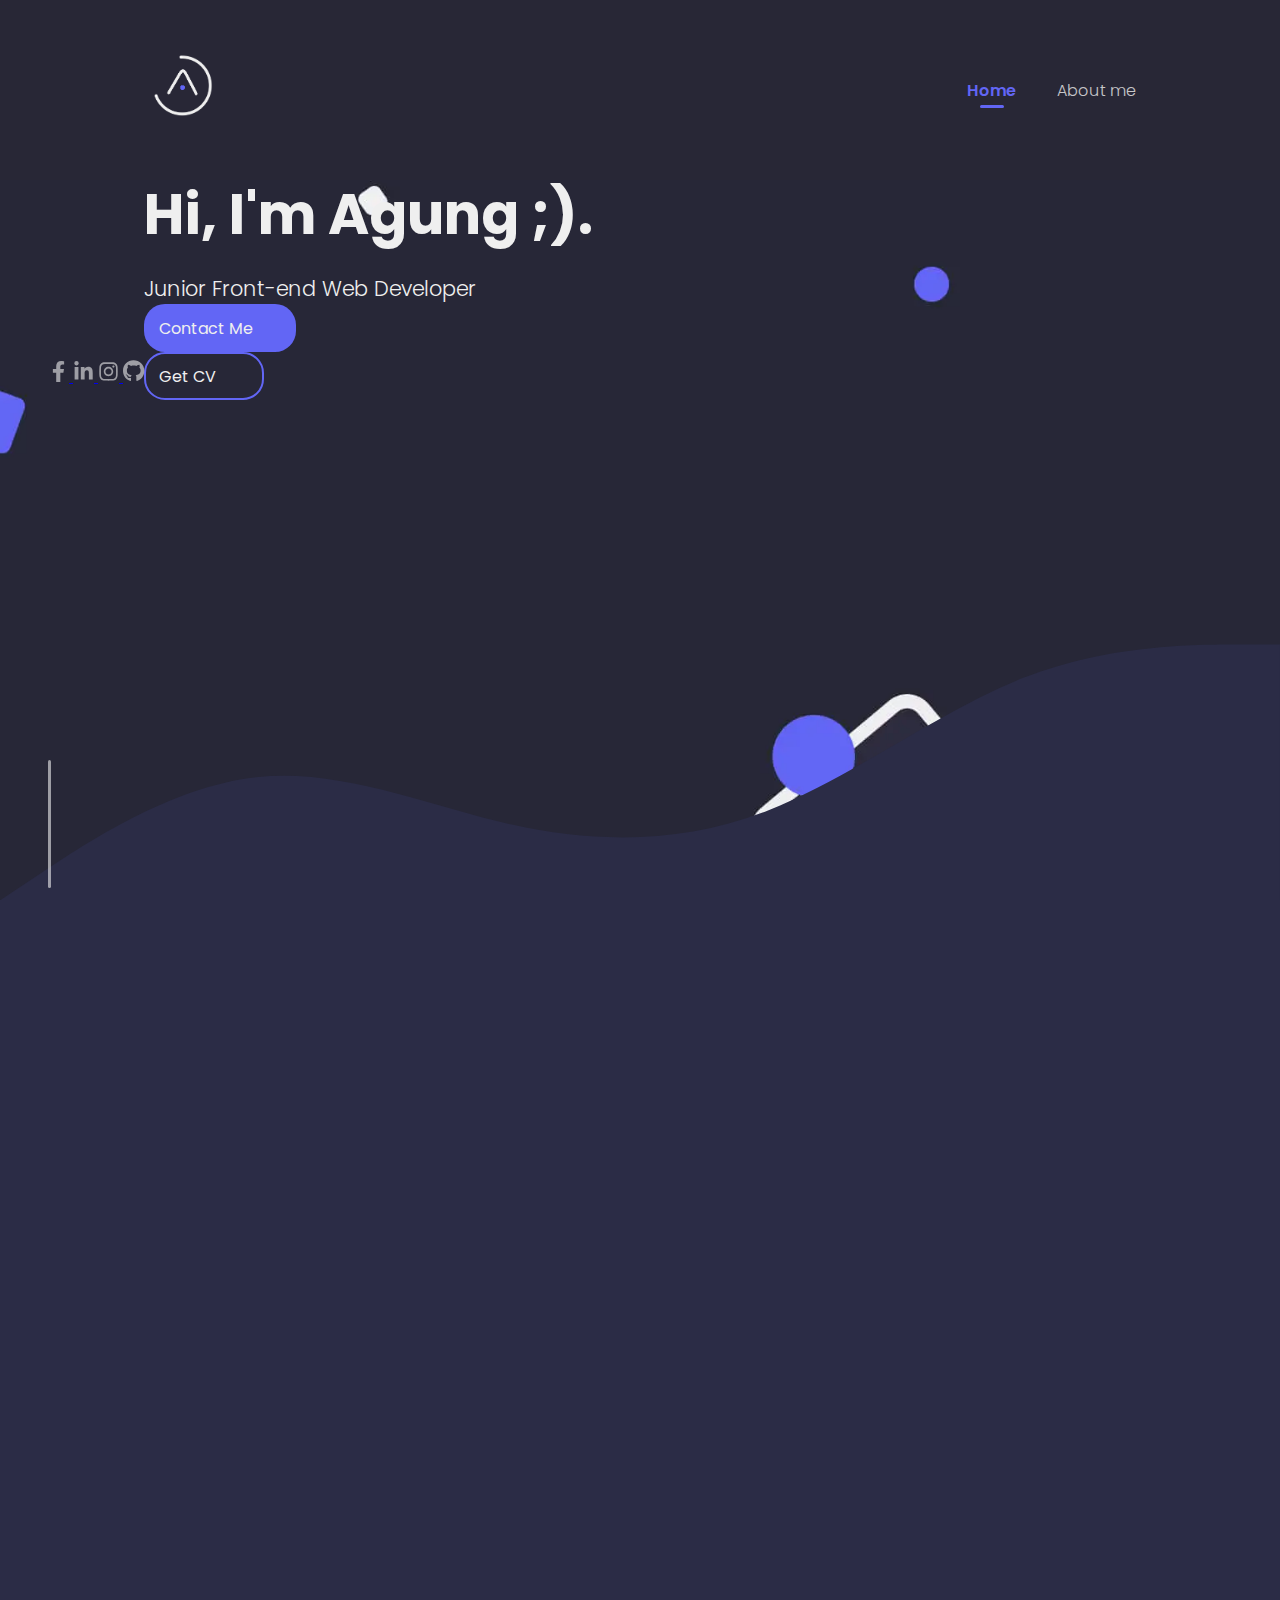
<file: index.html>
<!DOCTYPE html>
<html lang="en">
<head>
    <meta charset="UTF-8">
    <meta http-equiv="X-UA-Compatible" content="IE=edge">
    <meta name="viewport" content="width=device-width, initial-scale=1.0">

    <!-- Primary Meta Tags -->
    <title>Rikky Agung Nugraha | Junior Front-end Web Developer</title>
    <meta name="title" content="Rikky Agung Nugraha | Junior Front-end Web Developer">
    <meta name="description" content="I'm simply person who likes visual design and trying to visualize it into code. Currently learning about react js and trying to make something out of it.">

    <!-- Open Graph / Facebook -->
    <meta property="og:type" content="website">
    <meta property="og:url" content="https://rikkyagung.github.io/">
    <meta property="og:title" content="Rikky Agung Nugraha | Junior Front-end Web Developer">
    <meta property="og:description" content="I'm simply person who likes visual design and trying to visualize it into code. Currently learning about react js and trying to make something out of it.">
    <meta property="og:image" content="https://rikkyagung.github.io/assets/img/preview.png">

    <!-- Twitter -->
    <meta property="twitter:card" content="summary_large_image">
    <meta property="twitter:url" content="https://rikkyagung.github.io/">
    <meta property="twitter:title" content="Rikky Agung Nugraha | Junior Front-end Web Developer">
    <meta property="twitter:description" content="I'm simply person who likes visual design and trying to visualize it into code. Currently learning about react js and trying to make something out of it.">
    <meta property="twitter:image" content="https://rikkyagung.github.io/assets/img/preview.png">

    <!-- Favicon -->
    <link rel="apple-touch-icon" sizes="180x180" href="assets/img/apple-touch-icon.png">
    <link rel="icon" type="image/png" sizes="32x32" href="assets/img/favicon-32x32.png">
    <link rel="icon" type="image/png" sizes="16x16" href="assets/img/favicon-16x16.png">
    <link rel="manifest" href="assets/img/site.webmanifest">
    <link rel="mask-icon" href="assets/img/safari-pinned-tab.svg" color="#2c2b3d">
    <meta name="msapplication-TileColor" content="#da532c">
    <meta name="theme-color" content="#ffffff">

    <!-- Bootstrap -->
    <link href="https://cdn.jsdelivr.net/npm/bootstrap@5.0.0-beta2/dist/css/bootstrap.min.css" rel="stylesheet" integrity="sha384-BmbxuPwQa2lc/FVzBcNJ7UAyJxM6wuqIj61tLrc4wSX0szH/Ev+nYRRuWlolflfl" crossorigin="anonymous">

    <!-- AOS -->
    <link href="https://unpkg.com/aos@2.3.1/dist/aos.css" rel="stylesheet">

    <!-- Font Awesome -->
    <link rel="stylesheet" href="https://cdnjs.cloudflare.com/ajax/libs/font-awesome/5.15.3/css/all.min.css">   

    <!-- Fonts -->
    <link href="https://fonts.googleapis.com/css2?family=Poppins:wght@300;500;600;700&display=swap" rel="stylesheet">

    <!-- Custom Css -->
    <link rel="stylesheet" href="./assets/css/style.css"> 

</head>
<body>
    <!-- Wrapper -->
    <div class="container-fluid">
        <!-- Navbar -->
        <header>
            <nav class="menu">
                <div class="logo">
                    <a href="index.html"><img src="assets/img/logo.svg" alt="Rikky Agung Nugraha | Junior Front-end Web Developer"></a>
                </div>
                <ul class="navbar mb-0 ps-0">
                    <li class="active"><a href="index.html">Home</a></li>
                    <li><a href="about.html">About me</a></li>
                </ul>
                <div class="hamburger-menu">
                    <div class="bar"></div>
                </div>
            </nav>
        </header>
        <!-- End Navbar -->

        <!-- Fixed Sidebar -->
        <aside class="d-flex flex-column justify-content-center align-items-center">
            <div class="sidebar-content d-flex flex-column justify-content-evenly">
                <a target="_blank" href="https://facebook.com/rikkyagung">
                    <span>
                        <svg xmlns="http://www.w3.org/2000/svg" viewBox="0 0 320 512" width="21" height="21" fill="#EFEFEF"><path d="M279.14 288l14.22-92.66h-88.91v-60.13c0-25.35 12.42-50.06 52.24-50.06h40.42V6.26S260.43 0 225.36 0c-73.22 0-121.08 44.38-121.08 124.72v70.62H22.89V288h81.39v224h100.17V288z"/></svg>
                    </span>
                </a>
                <a target="_blank" href="https://linkedin.com/in/rikkyagung">
                    <span>
                        <svg xmlns="http://www.w3.org/2000/svg" viewBox="0 0 448 512" width="21" height="21" fill="#EFEFEF"><path d="M100.28 448H7.4V148.9h92.88zM53.79 108.1C24.09 108.1 0 83.5 0 53.8a53.79 53.79 0 0 1 107.58 0c0 29.7-24.1 54.3-53.79 54.3zM447.9 448h-92.68V302.4c0-34.7-.7-79.2-48.29-79.2-48.29 0-55.69 37.7-55.69 76.7V448h-92.78V148.9h89.08v40.8h1.3c12.4-23.5 42.69-48.3 87.88-48.3 94 0 111.28 61.9 111.28 142.3V448z"/></svg>
                    </span>
                </a>
                <a target="_blank" href="https://instagram.com/rikkyagung/">
                    <span>
                        <svg xmlns="http://www.w3.org/2000/svg" viewBox="0 0 448 512" width="21" height="21" fill="#EFEFEF"><path d="M224.1 141c-63.6 0-114.9 51.3-114.9 114.9s51.3 114.9 114.9 114.9S339 319.5 339 255.9 287.7 141 224.1 141zm0 189.6c-41.1 0-74.7-33.5-74.7-74.7s33.5-74.7 74.7-74.7 74.7 33.5 74.7 74.7-33.6 74.7-74.7 74.7zm146.4-194.3c0 14.9-12 26.8-26.8 26.8-14.9 0-26.8-12-26.8-26.8s12-26.8 26.8-26.8 26.8 12 26.8 26.8zm76.1 27.2c-1.7-35.9-9.9-67.7-36.2-93.9-26.2-26.2-58-34.4-93.9-36.2-37-2.1-147.9-2.1-184.9 0-35.8 1.7-67.6 9.9-93.9 36.1s-34.4 58-36.2 93.9c-2.1 37-2.1 147.9 0 184.9 1.7 35.9 9.9 67.7 36.2 93.9s58 34.4 93.9 36.2c37 2.1 147.9 2.1 184.9 0 35.9-1.7 67.7-9.9 93.9-36.2 26.2-26.2 34.4-58 36.2-93.9 2.1-37 2.1-147.8 0-184.8zM398.8 388c-7.8 19.6-22.9 34.7-42.6 42.6-29.5 11.7-99.5 9-132.1 9s-102.7 2.6-132.1-9c-19.6-7.8-34.7-22.9-42.6-42.6-11.7-29.5-9-99.5-9-132.1s-2.6-102.7 9-132.1c7.8-19.6 22.9-34.7 42.6-42.6 29.5-11.7 99.5-9 132.1-9s102.7-2.6 132.1 9c19.6 7.8 34.7 22.9 42.6 42.6 11.7 29.5 9 99.5 9 132.1s2.7 102.7-9 132.1z"/></svg>
                    </span>
                </a>
                <a target="_blank" href="https://github.com/rikkyagung">
                    <span>
                        <svg xmlns="http://www.w3.org/2000/svg" viewBox="0 0 512 512" width="22" height="22" fill="#EFEFEF"><path d="M165.9 397.4c0 2-2.3 3.6-5.2 3.6-3.3.3-5.6-1.3-5.6-3.6 0-2 2.3-3.6 5.2-3.6 3-.3 5.6 1.3 5.6 3.6zm-31.1-4.5c-.7 2 1.3 4.3 4.3 4.9 2.6 1 5.6 0 6.2-2s-1.3-4.3-4.3-5.2c-2.6-.7-5.5.3-6.2 2.3zm44.2-1.7c-2.9.7-4.9 2.6-4.6 4.9.3 2 2.9 3.3 5.9 2.6 2.9-.7 4.9-2.6 4.6-4.6-.3-1.9-3-3.2-5.9-2.9zM244.8 8C106.1 8 0 113.3 0 252c0 110.9 69.8 205.8 169.5 239.2 12.8 2.3 17.3-5.6 17.3-12.1 0-6.2-.3-40.4-.3-61.4 0 0-70 15-84.7-29.8 0 0-11.4-29.1-27.8-36.6 0 0-22.9-15.7 1.6-15.4 0 0 24.9 2 38.6 25.8 21.9 38.6 58.6 27.5 72.9 20.9 2.3-16 8.8-27.1 16-33.7-55.9-6.2-112.3-14.3-112.3-110.5 0-27.5 7.6-41.3 23.6-58.9-2.6-6.5-11.1-33.3 2.6-67.9 20.9-6.5 69 27 69 27 20-5.6 41.5-8.5 62.8-8.5s42.8 2.9 62.8 8.5c0 0 48.1-33.6 69-27 13.7 34.7 5.2 61.4 2.6 67.9 16 17.7 25.8 31.5 25.8 58.9 0 96.5-58.9 104.2-114.8 110.5 9.2 7.9 17 22.9 17 46.4 0 33.7-.3 75.4-.3 83.6 0 6.5 4.6 14.4 17.3 12.1C428.2 457.8 496 362.9 496 252 496 113.3 383.5 8 244.8 8zM97.2 352.9c-1.3 1-1 3.3.7 5.2 1.6 1.6 3.9 2.3 5.2 1 1.3-1 1-3.3-.7-5.2-1.6-1.6-3.9-2.3-5.2-1zm-10.8-8.1c-.7 1.3.3 2.9 2.3 3.9 1.6 1 3.6.7 4.3-.7.7-1.3-.3-2.9-2.3-3.9-2-.6-3.6-.3-4.3.7zm32.4 35.6c-1.6 1.3-1 4.3 1.3 6.2 2.3 2.3 5.2 2.6 6.5 1 1.3-1.3.7-4.3-1.3-6.2-2.2-2.3-5.2-2.6-6.5-1zm-11.4-14.7c-1.6 1-1.6 3.6 0 5.9 1.6 2.3 4.3 3.3 5.6 2.3 1.6-1.3 1.6-3.9 0-6.2-1.4-2.3-4-3.3-5.6-2z"/></svg>
                    </span>
                </a>
            </div>
            <div class="vertical-line"></div>
        </aside>
        <!-- End Sidebar -->

        <!-- hero -->
        <section id="hero" class="d-flex justify-content-center align-items-center text-center flex-column">
            <main>
                <div class="row myself gx-0">
                    <h1 class="home-page-title mb-3">Hi, I'm Agung ;).</h1>
                    <p class="site-subtitles">Junior Front-end Web Developer</p>
                </div>
                <div class="row gx-0">
                    <div class="col-md-12 button d-flex justify-content-center align-items-center mt-5 gap-3 flex-wrap">
                        <a href="mailto:rikkyagung11@gmail.com">Contact Me</a>
                        <a href="./assets/document/CV - Rikky Agung Nugraha.pdf">Get CV</a>
                    </div>
                </div>
            </main>
            <svg xmlns="http://www.w3.org/2000/svg" viewBox="0 0 1440 320"><path fill="#2B2C46" fill-opacity="1" d="M0,320L48,288C96,256,192,192,288,181.3C384,171,480,213,576,234.7C672,256,768,256,864,218.7C960,181,1056,107,1152,69.3C1248,32,1344,32,1392,32L1440,32L1440,320L1392,320C1344,320,1248,320,1152,320C1056,320,960,320,864,320C768,320,672,320,576,320C480,320,384,320,288,320C192,320,96,320,48,320L0,320Z"></path></svg>
        </section>
        <!-- End hero -->
        
        <!-- About Me -->
        <section id="about">
            <main>
                <h2 class="section-title text-center" data-aos="fade-in">About Me</h2>
                <div class="row" data-aos="fade-up" data-aos-delay="100">
                    <div class="col-md-12 about-text mb-3">
                        <p>I'm a 25 year old <span>Junior Front-end Web Developer</span> who loves coding and interested in design.</p>
                        <p>I recently liked web development especially Front-end, and not much experience on it. Still learning all Front-end stuff, especially <span>Javascript.</span></p>
                        <p>when I'm not coding, I like to play games or play guitar.</p>
                    </div>
                    <div class="col-md-12 d-flex justify-content-center align-items-center">
                        <a href="./about.html" class="about-button mt-3 text-center">See More</a>
                    </div>
                </div>
            </main>
        </section>
        <!-- End About Me -->

        <!-- My Services -->
        <section id="services">
            <main>
                <h2 class="section-title text-center" data-aos="fade-in">My Services</h2>
                <div class="row justify-content-center gx-0 gap-4">
                    <div class="col-md-6 animate-services" data-aos="fade-up">
                        <div class="services-card rounded p-3">
                            <div class="card-icon d-flex justify-content-center align-items-center">
                                <i class="fas fa-laptop-code p-4"></i>
                            </div>
                            <div class="card-body text-center pt-3 px-4">
                                <h3 class="card-title mb-3">Web Development</h3>
                                <p class="card-text">Convert design from sketch into code with HTML, CSS and Javascript.</p>
                            </div>
                        </div>
                    </div>
                    <div class="col-md-6 animate-services" data-aos="fade-up" data-aos-delay="100">
                        <div class="services-card rounded p-3">
                            <div class="card-icon d-flex justify-content-center align-items-center">
                                <i class="fas fa-mobile-alt p-4"></i>
                            </div>
                            <div class="card-body text-center pt-3 px-4">
                                <h3 class="card-title mb-3">Responsive Design</h3>
                                <p class="card-text">Make the website look nice, whether it's on mobile or desktop.</p>
                            </div>
                        </div>
                    </div>
                </div>
            </main>
        </section>
        <!-- End My Services -->

        <!-- My Project -->
        <section id="projects" class="d-flex flex-column justify-content-center align-items-center">
            <main>
                <h2 class="section-title text-center" data-aos="fade-in">My Project</h2>
                <div class="wrapper-card-project">
                    <!-- New project -->
                    <div class="row card-project g-0 bg-light position-relative rounded" data-aos="fade-up">
                        <div class="col-md-6 mb-md-0 p-md-4">
                            <a target="_blank" href="https://weather-app-agung.netlify.app/"><img src="./assets/img/project-4.webp" class="w-100 h-100" loading="lazy" alt="Final Project Bootcamp"></a>
                        </div>
                        <div class="col-md-6 p-4 ps-md-4 d-flex flex-column justify-content-evenly">
                            <h4 class="card-title mt-0 mb-3">Weather App</h4>
                            <div class="project-description mb-3">
                                <p class="card-text">A simple weather application using React Hooks, display current weather based on your input search (default value = Jakarta). The data taken from API (weatherapi.com).</p>
                                <ul class="tag d-flex gap-2 px-0">
                                    <li class="rounded">React JS</li>
                                    <li class="rounded">Axios</li>
                                    <li class="rounded">React Hooks</li>
                                    <li class="rounded">Tailwind</li>
                                </ul>
                            </div>
                            <div class="icon d-flex justify-content-around align-items-center">
                                <a target="_blank" href="https://github.com/rikkyagung/weather-app-react/">
                                    <span>
                                        <svg xmlns="http://www.w3.org/2000/svg" viewBox="0 0 512 512" width="22" height="22" fill="#EFEFEF"><path d="M165.9 397.4c0 2-2.3 3.6-5.2 3.6-3.3.3-5.6-1.3-5.6-3.6 0-2 2.3-3.6 5.2-3.6 3-.3 5.6 1.3 5.6 3.6zm-31.1-4.5c-.7 2 1.3 4.3 4.3 4.9 2.6 1 5.6 0 6.2-2s-1.3-4.3-4.3-5.2c-2.6-.7-5.5.3-6.2 2.3zm44.2-1.7c-2.9.7-4.9 2.6-4.6 4.9.3 2 2.9 3.3 5.9 2.6 2.9-.7 4.9-2.6 4.6-4.6-.3-1.9-3-3.2-5.9-2.9zM244.8 8C106.1 8 0 113.3 0 252c0 110.9 69.8 205.8 169.5 239.2 12.8 2.3 17.3-5.6 17.3-12.1 0-6.2-.3-40.4-.3-61.4 0 0-70 15-84.7-29.8 0 0-11.4-29.1-27.8-36.6 0 0-22.9-15.7 1.6-15.4 0 0 24.9 2 38.6 25.8 21.9 38.6 58.6 27.5 72.9 20.9 2.3-16 8.8-27.1 16-33.7-55.9-6.2-112.3-14.3-112.3-110.5 0-27.5 7.6-41.3 23.6-58.9-2.6-6.5-11.1-33.3 2.6-67.9 20.9-6.5 69 27 69 27 20-5.6 41.5-8.5 62.8-8.5s42.8 2.9 62.8 8.5c0 0 48.1-33.6 69-27 13.7 34.7 5.2 61.4 2.6 67.9 16 17.7 25.8 31.5 25.8 58.9 0 96.5-58.9 104.2-114.8 110.5 9.2 7.9 17 22.9 17 46.4 0 33.7-.3 75.4-.3 83.6 0 6.5 4.6 14.4 17.3 12.1C428.2 457.8 496 362.9 496 252 496 113.3 383.5 8 244.8 8zM97.2 352.9c-1.3 1-1 3.3.7 5.2 1.6 1.6 3.9 2.3 5.2 1 1.3-1 1-3.3-.7-5.2-1.6-1.6-3.9-2.3-5.2-1zm-10.8-8.1c-.7 1.3.3 2.9 2.3 3.9 1.6 1 3.6.7 4.3-.7.7-1.3-.3-2.9-2.3-3.9-2-.6-3.6-.3-4.3.7zm32.4 35.6c-1.6 1.3-1 4.3 1.3 6.2 2.3 2.3 5.2 2.6 6.5 1 1.3-1.3.7-4.3-1.3-6.2-2.2-2.3-5.2-2.6-6.5-1zm-11.4-14.7c-1.6 1-1.6 3.6 0 5.9 1.6 2.3 4.3 3.3 5.6 2.3 1.6-1.3 1.6-3.9 0-6.2-1.4-2.3-4-3.3-5.6-2z"/></svg>
                                    </span>
                                </a>
                                <a target="_blank" href="https://weather-app-agung.netlify.app/">
                                    <span>
                                        <svg xmlns="http://www.w3.org/2000/svg" viewBox="0 0 512 512"  width="19" height="19" fill="#EFEFEF"><path d="M432,320H400a16,16,0,0,0-16,16V448H64V128H208a16,16,0,0,0,16-16V80a16,16,0,0,0-16-16H48A48,48,0,0,0,0,112V464a48,48,0,0,0,48,48H400a48,48,0,0,0,48-48V336A16,16,0,0,0,432,320ZM488,0h-128c-21.37,0-32.05,25.91-17,41l35.73,35.73L135,320.37a24,24,0,0,0,0,34L157.67,377a24,24,0,0,0,34,0L435.28,133.32,471,169c15,15,41,4.5,41-17V24A24,24,0,0,0,488,0Z"/></svg>
                                    </span>
                                </a>
                            </div>
                        </div>
                    </div>

                    <!-- Previous project -->
                    <div class="row card-project g-0 bg-light position-relative rounded" data-aos="fade-up">
                        <div class="col-md-6 p-4 ps-md-4 d-flex flex-column justify-content-evenly">
                            <h4 class="card-title mt-0 mb-3">Final Project</h4>
                            <div class="project-description mb-3">
                                <p class="card-text">This is the final project of the Sanbercode React JS bootcamp - Web Front-end Development, and also my first project using React JS. This application displays game and movie data taken from the API. There is data processing such as create, edit, delete and authentication using cookies.</p>
                                <ul class="tag d-flex gap-2 px-0">
                                    <li class="rounded">React JS</li>
                                    <li class="rounded">Cookies</li>
                                    <li class="rounded">Axios</li>
                                    <li class="rounded">React Hooks</li>
                                    <li class="rounded">React Router DOM</li>
                                    <li class="rounded">Ant Design</li>
                                </ul>
                            </div>
                            <div>
                                <a target="_blank" href="https://agung-batch32.netlify.app/">
                                    <span>
                                        <svg xmlns="http://www.w3.org/2000/svg" viewBox="0 0 512 512"  width="19" height="19" fill="#EFEFEF"><path d="M432,320H400a16,16,0,0,0-16,16V448H64V128H208a16,16,0,0,0,16-16V80a16,16,0,0,0-16-16H48A48,48,0,0,0,0,112V464a48,48,0,0,0,48,48H400a48,48,0,0,0,48-48V336A16,16,0,0,0,432,320ZM488,0h-128c-21.37,0-32.05,25.91-17,41l35.73,35.73L135,320.37a24,24,0,0,0,0,34L157.67,377a24,24,0,0,0,34,0L435.28,133.32,471,169c15,15,41,4.5,41-17V24A24,24,0,0,0,488,0Z"/></svg>
                                    </span>
                                </a>
                            </div>
                        </div>
                        <div class="col-md-6 mb-md-0 p-md-4">
                            <a target="_blank" href="https://agung-batch32.netlify.app/"><img src="./assets/img/project-3.webp" class="w-100 h-100" loading="lazy" alt="Final Project Bootcamp"></a>
                        </div>
                    </div>

                    <div class="row card-project g-0 bg-light position-relative rounded" data-aos="fade-up">
                        <div class="col-md-6 mb-md-0 p-md-4">
                            <a target="_blank" href="https://rikkyagung.github.io"><img src="assets/img/project-2.webp" class="w-100 h-100" loading="lazy" alt="Portfolio Website"></a>
                        </div>
                        <div class="col-md-6 p-4 ps-md-4 d-flex flex-column justify-content-evenly">
                            <h4 class="card-title mt-0 mb-3">Personal Portfolio</h4>
                            <div class="project-description mb-3">
                                <p class="card-text">This is my first personal page. A minimalist dark theme, built from scratch until completed page.</p>
                                <ul class="tag d-flex gap-2 px-0">
                                    <li class="rounded">HTML</li>
                                    <li class="rounded">CSS</li>
                                    <li class="rounded">Javascript</li>
                                    <li class="rounded">Bootstrap 5</li>
                                    <li class="rounded">SCSS</li>
                                </ul>
                            </div>
                            <div class="icon d-flex justify-content-around align-items-center">
                                <a target="_blank" href="https://github.com/rikkyagung/rikkyagung.github.io">
                                    <span>
                                        <svg xmlns="http://www.w3.org/2000/svg" viewBox="0 0 512 512" width="22" height="22" fill="#EFEFEF"><path d="M165.9 397.4c0 2-2.3 3.6-5.2 3.6-3.3.3-5.6-1.3-5.6-3.6 0-2 2.3-3.6 5.2-3.6 3-.3 5.6 1.3 5.6 3.6zm-31.1-4.5c-.7 2 1.3 4.3 4.3 4.9 2.6 1 5.6 0 6.2-2s-1.3-4.3-4.3-5.2c-2.6-.7-5.5.3-6.2 2.3zm44.2-1.7c-2.9.7-4.9 2.6-4.6 4.9.3 2 2.9 3.3 5.9 2.6 2.9-.7 4.9-2.6 4.6-4.6-.3-1.9-3-3.2-5.9-2.9zM244.8 8C106.1 8 0 113.3 0 252c0 110.9 69.8 205.8 169.5 239.2 12.8 2.3 17.3-5.6 17.3-12.1 0-6.2-.3-40.4-.3-61.4 0 0-70 15-84.7-29.8 0 0-11.4-29.1-27.8-36.6 0 0-22.9-15.7 1.6-15.4 0 0 24.9 2 38.6 25.8 21.9 38.6 58.6 27.5 72.9 20.9 2.3-16 8.8-27.1 16-33.7-55.9-6.2-112.3-14.3-112.3-110.5 0-27.5 7.6-41.3 23.6-58.9-2.6-6.5-11.1-33.3 2.6-67.9 20.9-6.5 69 27 69 27 20-5.6 41.5-8.5 62.8-8.5s42.8 2.9 62.8 8.5c0 0 48.1-33.6 69-27 13.7 34.7 5.2 61.4 2.6 67.9 16 17.7 25.8 31.5 25.8 58.9 0 96.5-58.9 104.2-114.8 110.5 9.2 7.9 17 22.9 17 46.4 0 33.7-.3 75.4-.3 83.6 0 6.5 4.6 14.4 17.3 12.1C428.2 457.8 496 362.9 496 252 496 113.3 383.5 8 244.8 8zM97.2 352.9c-1.3 1-1 3.3.7 5.2 1.6 1.6 3.9 2.3 5.2 1 1.3-1 1-3.3-.7-5.2-1.6-1.6-3.9-2.3-5.2-1zm-10.8-8.1c-.7 1.3.3 2.9 2.3 3.9 1.6 1 3.6.7 4.3-.7.7-1.3-.3-2.9-2.3-3.9-2-.6-3.6-.3-4.3.7zm32.4 35.6c-1.6 1.3-1 4.3 1.3 6.2 2.3 2.3 5.2 2.6 6.5 1 1.3-1.3.7-4.3-1.3-6.2-2.2-2.3-5.2-2.6-6.5-1zm-11.4-14.7c-1.6 1-1.6 3.6 0 5.9 1.6 2.3 4.3 3.3 5.6 2.3 1.6-1.3 1.6-3.9 0-6.2-1.4-2.3-4-3.3-5.6-2z"/></svg>
                                    </span>
                                </a>
                                <a target="_blank" href="https://rikkyagung.github.io">
                                    <span>
                                        <svg xmlns="http://www.w3.org/2000/svg" viewBox="0 0 512 512"  width="19" height="19" fill="#EFEFEF"><path d="M432,320H400a16,16,0,0,0-16,16V448H64V128H208a16,16,0,0,0,16-16V80a16,16,0,0,0-16-16H48A48,48,0,0,0,0,112V464a48,48,0,0,0,48,48H400a48,48,0,0,0,48-48V336A16,16,0,0,0,432,320ZM488,0h-128c-21.37,0-32.05,25.91-17,41l35.73,35.73L135,320.37a24,24,0,0,0,0,34L157.67,377a24,24,0,0,0,34,0L435.28,133.32,471,169c15,15,41,4.5,41-17V24A24,24,0,0,0,488,0Z"/></svg>
                                    </span>
                                </a>
                            </div>
                        </div>
                    </div>

                    <!-- First project -->
                    <div class="row card-project g-0 bg-light position-relative rounded" data-aos="fade-up">
                        <div class="col-md-6 p-4 ps-md-4 d-flex flex-column justify-content-evenly">
                            <h4 class="card-title mt-0 mb-3">Event Registration</h4>
                            <div class="project-description mb-3">
                                <p class="card-text">A web application for helped the employee to manage their events. View the event information, send invitation via email to participants, and scan their QR code when attending the event.</p>
                                <ul class="tag d-flex gap-2 px-0">
                                    <li class="rounded">HTML</li>
                                    <li class="rounded">CSS</li>
                                    <li class="rounded">Javascript</li>
                                    <li class="rounded">Bootstrap 4</li>
                                    <li class="rounded">SCSS</li>
                                </ul>
                            </div>
                            <div class="icon d-flex justify-content-around align-items-center">
                                <a target="_blank" href="https://github.com/rikkyagung/clone-JMER">
                                    <span>
                                        <svg xmlns="http://www.w3.org/2000/svg" viewBox="0 0 512 512" width="22" height="22" fill="#EFEFEF"><path d="M165.9 397.4c0 2-2.3 3.6-5.2 3.6-3.3.3-5.6-1.3-5.6-3.6 0-2 2.3-3.6 5.2-3.6 3-.3 5.6 1.3 5.6 3.6zm-31.1-4.5c-.7 2 1.3 4.3 4.3 4.9 2.6 1 5.6 0 6.2-2s-1.3-4.3-4.3-5.2c-2.6-.7-5.5.3-6.2 2.3zm44.2-1.7c-2.9.7-4.9 2.6-4.6 4.9.3 2 2.9 3.3 5.9 2.6 2.9-.7 4.9-2.6 4.6-4.6-.3-1.9-3-3.2-5.9-2.9zM244.8 8C106.1 8 0 113.3 0 252c0 110.9 69.8 205.8 169.5 239.2 12.8 2.3 17.3-5.6 17.3-12.1 0-6.2-.3-40.4-.3-61.4 0 0-70 15-84.7-29.8 0 0-11.4-29.1-27.8-36.6 0 0-22.9-15.7 1.6-15.4 0 0 24.9 2 38.6 25.8 21.9 38.6 58.6 27.5 72.9 20.9 2.3-16 8.8-27.1 16-33.7-55.9-6.2-112.3-14.3-112.3-110.5 0-27.5 7.6-41.3 23.6-58.9-2.6-6.5-11.1-33.3 2.6-67.9 20.9-6.5 69 27 69 27 20-5.6 41.5-8.5 62.8-8.5s42.8 2.9 62.8 8.5c0 0 48.1-33.6 69-27 13.7 34.7 5.2 61.4 2.6 67.9 16 17.7 25.8 31.5 25.8 58.9 0 96.5-58.9 104.2-114.8 110.5 9.2 7.9 17 22.9 17 46.4 0 33.7-.3 75.4-.3 83.6 0 6.5 4.6 14.4 17.3 12.1C428.2 457.8 496 362.9 496 252 496 113.3 383.5 8 244.8 8zM97.2 352.9c-1.3 1-1 3.3.7 5.2 1.6 1.6 3.9 2.3 5.2 1 1.3-1 1-3.3-.7-5.2-1.6-1.6-3.9-2.3-5.2-1zm-10.8-8.1c-.7 1.3.3 2.9 2.3 3.9 1.6 1 3.6.7 4.3-.7.7-1.3-.3-2.9-2.3-3.9-2-.6-3.6-.3-4.3.7zm32.4 35.6c-1.6 1.3-1 4.3 1.3 6.2 2.3 2.3 5.2 2.6 6.5 1 1.3-1.3.7-4.3-1.3-6.2-2.2-2.3-5.2-2.6-6.5-1zm-11.4-14.7c-1.6 1-1.6 3.6 0 5.9 1.6 2.3 4.3 3.3 5.6 2.3 1.6-1.3 1.6-3.9 0-6.2-1.4-2.3-4-3.3-5.6-2z"/></svg>
                                    </span>
                                </a>
                                <a target="_blank" href="https://rikkyagung.github.io/clone-JMER/">
                                    <span>
                                        <svg xmlns="http://www.w3.org/2000/svg" viewBox="0 0 512 512"  width="19" height="19" fill="#EFEFEF"><path d="M432,320H400a16,16,0,0,0-16,16V448H64V128H208a16,16,0,0,0,16-16V80a16,16,0,0,0-16-16H48A48,48,0,0,0,0,112V464a48,48,0,0,0,48,48H400a48,48,0,0,0,48-48V336A16,16,0,0,0,432,320ZM488,0h-128c-21.37,0-32.05,25.91-17,41l35.73,35.73L135,320.37a24,24,0,0,0,0,34L157.67,377a24,24,0,0,0,34,0L435.28,133.32,471,169c15,15,41,4.5,41-17V24A24,24,0,0,0,488,0Z"/></svg>
                                    </span>
                                </a>
                            </div>
                        </div>
                        <div class="col-md-6 mb-md-0 p-md-4">
                            <a target="_blank" href="https://rikkyagung.github.io/clone-JMER/"><img src="./assets/img/project-1.webp" class="w-100 h-100" loading="lazy" alt="Event Registration"></a>
                        </div>
                    </div>
                </div>
            </main>
        </section>
        <!-- End My project -->

        <!-- Footer -->
        <footer class="text-center">
            <div class="row mx-0 mb-4">
                <div class="col-md-6 left-footer" data-aos="fade-up">
                    <h3 class="mb-4">Let's discuss to make something</h3>
                    <p class="text mb-4">Interested in working together ?</p>
                    <a href="mailto:rikkyagung11@gmail.com" class="button">Let's do this</a>
                </div>
                <div class="col-md-6 right-footer d-flex justify-content-center align-items-center flex-column" data-aos="fade-up" data-aos-delay="100">
                    <h3 class="text mb-4 px-0">Follow Me</h3>
                    <div class="socmed d-flex justify-content-center align-items-center gap-3 flex-wrap">
                        <a target="_blank" href="https://facebook.com/rikkyagung">
                            <span>
                                <svg xmlns="http://www.w3.org/2000/svg" viewBox="0 0 320 512" width="15" height="15" fill="#EFEFEF"><path d="M279.14 288l14.22-92.66h-88.91v-60.13c0-25.35 12.42-50.06 52.24-50.06h40.42V6.26S260.43 0 225.36 0c-73.22 0-121.08 44.38-121.08 124.72v70.62H22.89V288h81.39v224h100.17V288z"/></svg>
                            </span>
                        </a>
                        <a target="_blank" href="https://linkedin.com/in/rikkyagung">
                            <span>
                                <svg xmlns="http://www.w3.org/2000/svg" viewBox="0 0 448 512" width="15" height="15" fill="#EFEFEF"><path d="M100.28 448H7.4V148.9h92.88zM53.79 108.1C24.09 108.1 0 83.5 0 53.8a53.79 53.79 0 0 1 107.58 0c0 29.7-24.1 54.3-53.79 54.3zM447.9 448h-92.68V302.4c0-34.7-.7-79.2-48.29-79.2-48.29 0-55.69 37.7-55.69 76.7V448h-92.78V148.9h89.08v40.8h1.3c12.4-23.5 42.69-48.3 87.88-48.3 94 0 111.28 61.9 111.28 142.3V448z"/></svg>
                            </span>
                        </a>
                        <a target="_blank" href="https://instagram.com/rikkyagung/">
                            <span>
                                <svg xmlns="http://www.w3.org/2000/svg" viewBox="0 0 448 512" width="16" height="16" fill="#EFEFEF"><path d="M224.1 141c-63.6 0-114.9 51.3-114.9 114.9s51.3 114.9 114.9 114.9S339 319.5 339 255.9 287.7 141 224.1 141zm0 189.6c-41.1 0-74.7-33.5-74.7-74.7s33.5-74.7 74.7-74.7 74.7 33.5 74.7 74.7-33.6 74.7-74.7 74.7zm146.4-194.3c0 14.9-12 26.8-26.8 26.8-14.9 0-26.8-12-26.8-26.8s12-26.8 26.8-26.8 26.8 12 26.8 26.8zm76.1 27.2c-1.7-35.9-9.9-67.7-36.2-93.9-26.2-26.2-58-34.4-93.9-36.2-37-2.1-147.9-2.1-184.9 0-35.8 1.7-67.6 9.9-93.9 36.1s-34.4 58-36.2 93.9c-2.1 37-2.1 147.9 0 184.9 1.7 35.9 9.9 67.7 36.2 93.9s58 34.4 93.9 36.2c37 2.1 147.9 2.1 184.9 0 35.9-1.7 67.7-9.9 93.9-36.2 26.2-26.2 34.4-58 36.2-93.9 2.1-37 2.1-147.8 0-184.8zM398.8 388c-7.8 19.6-22.9 34.7-42.6 42.6-29.5 11.7-99.5 9-132.1 9s-102.7 2.6-132.1-9c-19.6-7.8-34.7-22.9-42.6-42.6-11.7-29.5-9-99.5-9-132.1s-2.6-102.7 9-132.1c7.8-19.6 22.9-34.7 42.6-42.6 29.5-11.7 99.5-9 132.1-9s102.7-2.6 132.1 9c19.6 7.8 34.7 22.9 42.6 42.6 11.7 29.5 9 99.5 9 132.1s2.7 102.7-9 132.1z"/></svg>
                            </span>
                        </a>
                        <a target="_blank" href="https://github.com/rikkyagung">
                            <span>
                                <svg xmlns="http://www.w3.org/2000/svg" viewBox="0 0 512 512" width="16" height="16" fill="#EFEFEF"><path d="M165.9 397.4c0 2-2.3 3.6-5.2 3.6-3.3.3-5.6-1.3-5.6-3.6 0-2 2.3-3.6 5.2-3.6 3-.3 5.6 1.3 5.6 3.6zm-31.1-4.5c-.7 2 1.3 4.3 4.3 4.9 2.6 1 5.6 0 6.2-2s-1.3-4.3-4.3-5.2c-2.6-.7-5.5.3-6.2 2.3zm44.2-1.7c-2.9.7-4.9 2.6-4.6 4.9.3 2 2.9 3.3 5.9 2.6 2.9-.7 4.9-2.6 4.6-4.6-.3-1.9-3-3.2-5.9-2.9zM244.8 8C106.1 8 0 113.3 0 252c0 110.9 69.8 205.8 169.5 239.2 12.8 2.3 17.3-5.6 17.3-12.1 0-6.2-.3-40.4-.3-61.4 0 0-70 15-84.7-29.8 0 0-11.4-29.1-27.8-36.6 0 0-22.9-15.7 1.6-15.4 0 0 24.9 2 38.6 25.8 21.9 38.6 58.6 27.5 72.9 20.9 2.3-16 8.8-27.1 16-33.7-55.9-6.2-112.3-14.3-112.3-110.5 0-27.5 7.6-41.3 23.6-58.9-2.6-6.5-11.1-33.3 2.6-67.9 20.9-6.5 69 27 69 27 20-5.6 41.5-8.5 62.8-8.5s42.8 2.9 62.8 8.5c0 0 48.1-33.6 69-27 13.7 34.7 5.2 61.4 2.6 67.9 16 17.7 25.8 31.5 25.8 58.9 0 96.5-58.9 104.2-114.8 110.5 9.2 7.9 17 22.9 17 46.4 0 33.7-.3 75.4-.3 83.6 0 6.5 4.6 14.4 17.3 12.1C428.2 457.8 496 362.9 496 252 496 113.3 383.5 8 244.8 8zM97.2 352.9c-1.3 1-1 3.3.7 5.2 1.6 1.6 3.9 2.3 5.2 1 1.3-1 1-3.3-.7-5.2-1.6-1.6-3.9-2.3-5.2-1zm-10.8-8.1c-.7 1.3.3 2.9 2.3 3.9 1.6 1 3.6.7 4.3-.7.7-1.3-.3-2.9-2.3-3.9-2-.6-3.6-.3-4.3.7zm32.4 35.6c-1.6 1.3-1 4.3 1.3 6.2 2.3 2.3 5.2 2.6 6.5 1 1.3-1.3.7-4.3-1.3-6.2-2.2-2.3-5.2-2.6-6.5-1zm-11.4-14.7c-1.6 1-1.6 3.6 0 5.9 1.6 2.3 4.3 3.3 5.6 2.3 1.6-1.3 1.6-3.9 0-6.2-1.4-2.3-4-3.3-5.6-2z"/></svg>
                            </span>
                        </a>
                    </div>
                </div>
            </div>
            <hr>
            <p class="last-text mb-0 mt-4" data-aos="fade-in" data-aos-offset="0" data-aos-delay="200">&copy;<span class="year"></span> - Designed & Built by <a href="index.html">Agung</a></p>
        </footer>
        <!-- End Footer -->
    </div>
    <!-- End Wrapper -->

    <!-- Bootstrap -->
    <script src="https://cdn.jsdelivr.net/npm/bootstrap@5.0.0-beta2/dist/js/bootstrap.bundle.min.js" integrity="sha384-b5kHyXgcpbZJO/tY9Ul7kGkf1S0CWuKcCD38l8YkeH8z8QjE0GmW1gYU5S9FOnJ0" crossorigin="anonymous"></script>

    <!-- AOS -->
    <script src="https://unpkg.com/aos@2.3.1/dist/aos.js"></script>

    <!-- Costum JS -->
    <script src="assets/js/index.js"></script>

    <script>
        
    </script>

</body>
</html>
</file>
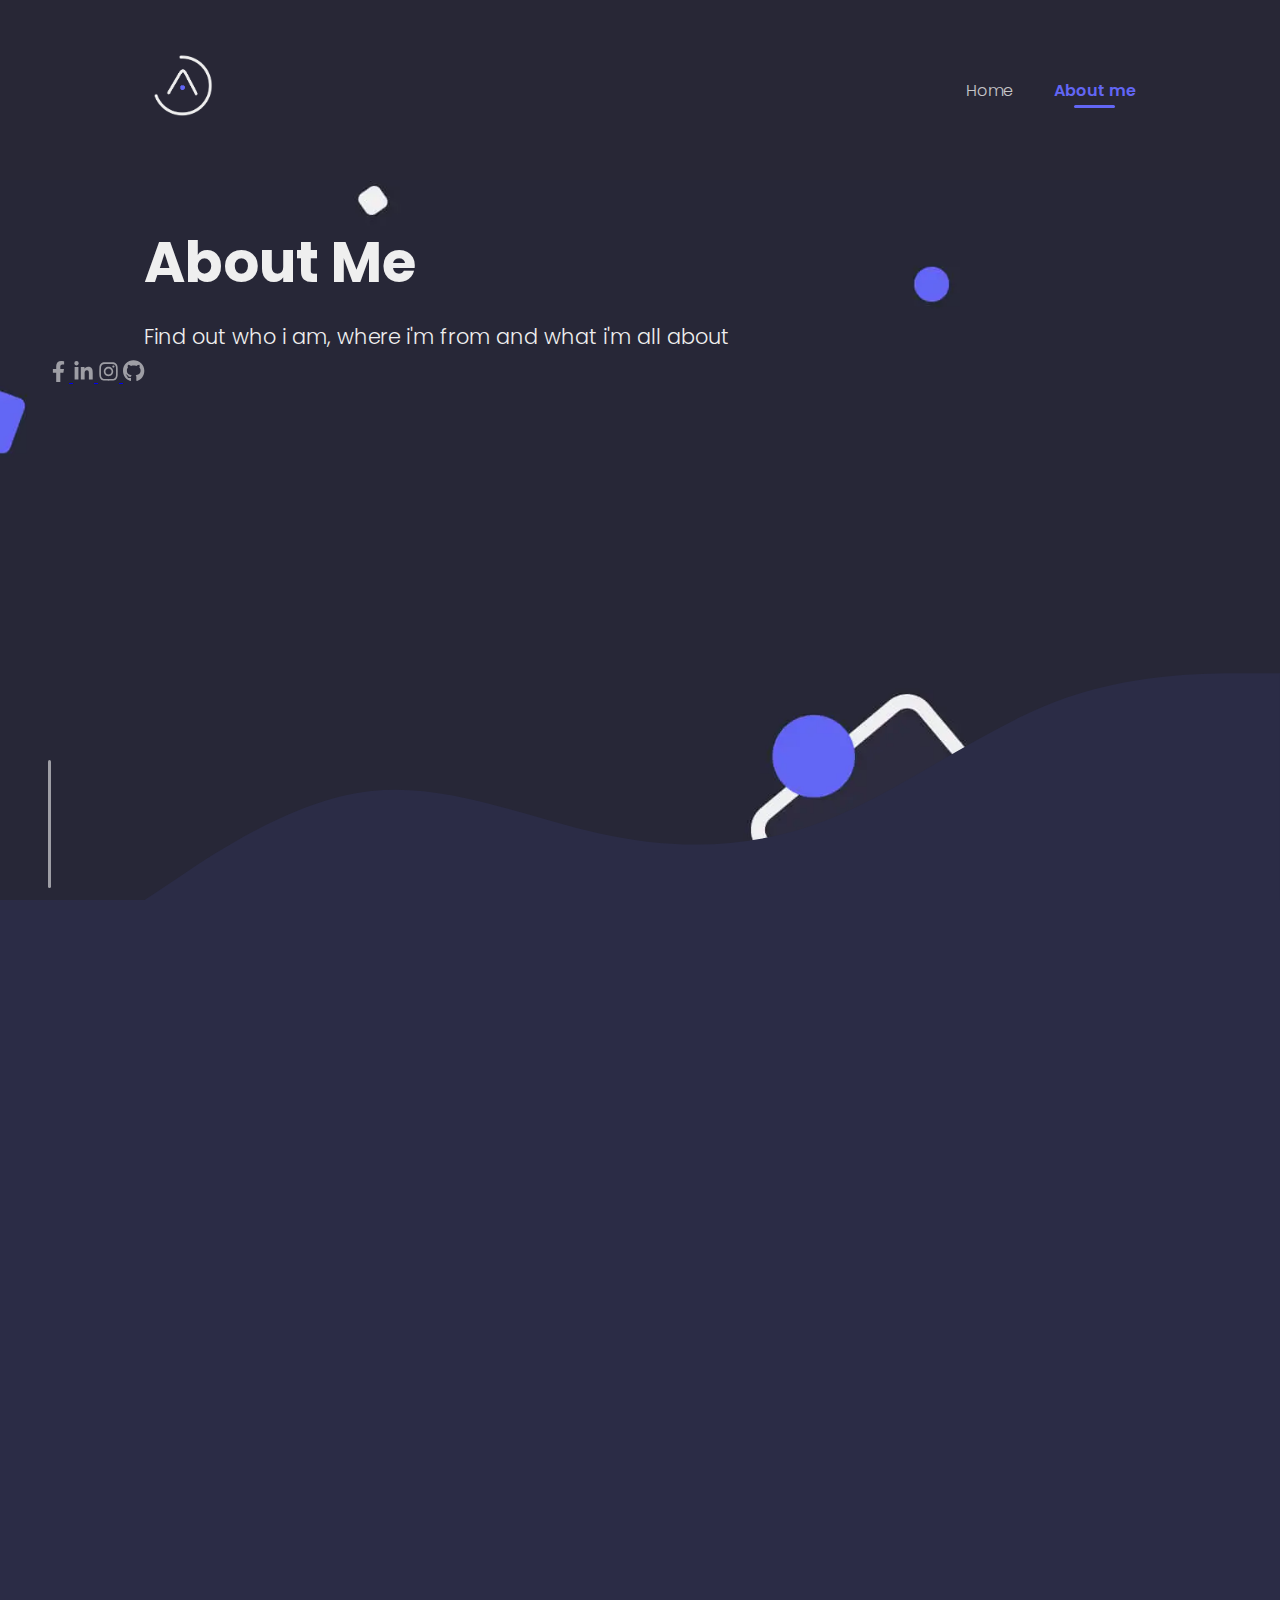
<file: about.html>
<!DOCTYPE html>
<html lang="en">
   <head>
      <meta charset="UTF-8" />
      <meta http-equiv="X-UA-Compatible" content="IE=edge" />
      <meta name="viewport" content="width=device-width, initial-scale=1.0" />

      <!-- Open Graph -->
      <meta property="og:type" content="website" />
      <meta property="og:url" content="https://rikkyagung.github.io/" />
      <meta
         property="og:title"
         content="Rikky Agung Nugraha | Junior Front-end Web Developer"
      />
      <meta
         property="og:description"
         content="Personal website using Bootstrap V5 & SASS"
      />
      <meta
         property="og:image"
         content="https://rikkyagung.github.io/assets/img/preview.png"
      />

      <!-- Favicon -->
      <link rel="apple-touch-icon" sizes="180x180" href="assets/img/apple-touch-icon.png">
      <link rel="icon" type="image/png" sizes="32x32" href="assets/img/favicon-32x32.png">
      <link rel="icon" type="image/png" sizes="16x16" href="assets/img/favicon-16x16.png">
      <link rel="manifest" href="assets/img/site.webmanifest">
      <link rel="mask-icon" href="assets/img/safari-pinned-tab.svg" color="#2c2b3d">
      <meta name="msapplication-TileColor" content="#da532c">
      <meta name="theme-color" content="#ffffff">

      <!-- Bootstrap -->
      <link href="https://cdn.jsdelivr.net/npm/bootstrap@5.0.0-beta2/dist/css/bootstrap.min.css" rel="stylesheet" integrity="sha384-BmbxuPwQa2lc/FVzBcNJ7UAyJxM6wuqIj61tLrc4wSX0szH/Ev+nYRRuWlolflfl" crossorigin="anonymous">

      <!-- AOS -->
      <link href="https://unpkg.com/aos@2.3.1/dist/aos.css" rel="stylesheet">

      <!-- Font Awesome -->
      <link rel="stylesheet" href="https://cdnjs.cloudflare.com/ajax/libs/font-awesome/5.15.3/css/all.min.css">   

      <!-- Fonts -->
      <link href="https://fonts.googleapis.com/css2?family=Poppins:wght@300;500;600;700&display=swap" rel="stylesheet">

      <!-- Custom Css -->
      <link rel="stylesheet" href="./assets/css/style.css" />

      <link href='https://unpkg.com/boxicons@2.1.2/css/boxicons.min.css' rel='stylesheet'>

      <title>About | Rikky Agung Nugraha</title>
   </head>
   <body>
      <!-- Wrapper -->
      <div class="container-fluid">
         <!-- Navbar -->
         <header>
            <nav class="menu">
               <div class="logo">
                  <a href="index.html"
                     ><img
                        src="assets/img/logo.svg"
                        alt="Rikky Agung Nugraha | Junior Front-end Web Developer"
                  /></a>
               </div>
               <ul class="navbar mb-0 ps-0">
                  <li><a href="index.html">Home</a></li>
                  <li class="active"><a href="about.html">About me</a></li>
               </ul>
               <div class="hamburger-menu">
                  <div class="bar"></div>
               </div>
            </nav>
         </header>
         <!-- End Navbar -->

         <!-- Fixed Sidebar -->
         <aside
            class="d-flex flex-column justify-content-center align-items-center"
         >
            <div
               class="sidebar-content d-flex flex-column justify-content-evenly"
            >
               <a target="_blank" href="https://facebook.com/rikkyagung">
                  <span>
                     <svg
                        xmlns="http://www.w3.org/2000/svg"
                        viewBox="0 0 320 512"
                        width="21"
                        height="21"
                        fill="#EFEFEF"
                     >
                        <path
                           d="M279.14 288l14.22-92.66h-88.91v-60.13c0-25.35 12.42-50.06 52.24-50.06h40.42V6.26S260.43 0 225.36 0c-73.22 0-121.08 44.38-121.08 124.72v70.62H22.89V288h81.39v224h100.17V288z"
                        />
                     </svg>
                  </span>
               </a>
               <a target="_blank" href="https://linkedin.com/in/rikkyagung">
                  <span>
                     <svg
                        xmlns="http://www.w3.org/2000/svg"
                        viewBox="0 0 448 512"
                        width="21"
                        height="21"
                        fill="#EFEFEF"
                     >
                        <path
                           d="M100.28 448H7.4V148.9h92.88zM53.79 108.1C24.09 108.1 0 83.5 0 53.8a53.79 53.79 0 0 1 107.58 0c0 29.7-24.1 54.3-53.79 54.3zM447.9 448h-92.68V302.4c0-34.7-.7-79.2-48.29-79.2-48.29 0-55.69 37.7-55.69 76.7V448h-92.78V148.9h89.08v40.8h1.3c12.4-23.5 42.69-48.3 87.88-48.3 94 0 111.28 61.9 111.28 142.3V448z"
                        />
                     </svg>
                  </span>
               </a>
               <a target="_blank" href="https://instagram.com/rikkyagung/">
                  <span>
                     <svg
                        xmlns="http://www.w3.org/2000/svg"
                        viewBox="0 0 448 512"
                        width="21"
                        height="21"
                        fill="#EFEFEF"
                     >
                        <path
                           d="M224.1 141c-63.6 0-114.9 51.3-114.9 114.9s51.3 114.9 114.9 114.9S339 319.5 339 255.9 287.7 141 224.1 141zm0 189.6c-41.1 0-74.7-33.5-74.7-74.7s33.5-74.7 74.7-74.7 74.7 33.5 74.7 74.7-33.6 74.7-74.7 74.7zm146.4-194.3c0 14.9-12 26.8-26.8 26.8-14.9 0-26.8-12-26.8-26.8s12-26.8 26.8-26.8 26.8 12 26.8 26.8zm76.1 27.2c-1.7-35.9-9.9-67.7-36.2-93.9-26.2-26.2-58-34.4-93.9-36.2-37-2.1-147.9-2.1-184.9 0-35.8 1.7-67.6 9.9-93.9 36.1s-34.4 58-36.2 93.9c-2.1 37-2.1 147.9 0 184.9 1.7 35.9 9.9 67.7 36.2 93.9s58 34.4 93.9 36.2c37 2.1 147.9 2.1 184.9 0 35.9-1.7 67.7-9.9 93.9-36.2 26.2-26.2 34.4-58 36.2-93.9 2.1-37 2.1-147.8 0-184.8zM398.8 388c-7.8 19.6-22.9 34.7-42.6 42.6-29.5 11.7-99.5 9-132.1 9s-102.7 2.6-132.1-9c-19.6-7.8-34.7-22.9-42.6-42.6-11.7-29.5-9-99.5-9-132.1s-2.6-102.7 9-132.1c7.8-19.6 22.9-34.7 42.6-42.6 29.5-11.7 99.5-9 132.1-9s102.7-2.6 132.1 9c19.6 7.8 34.7 22.9 42.6 42.6 11.7 29.5 9 99.5 9 132.1s2.7 102.7-9 132.1z"
                        />
                     </svg>
                  </span>
               </a>
               <a target="_blank" href="https://github.com/rikkyagung">
                  <span>
                     <svg
                        xmlns="http://www.w3.org/2000/svg"
                        viewBox="0 0 512 512"
                        width="22"
                        height="22"
                        fill="#EFEFEF"
                     >
                        <path
                           d="M165.9 397.4c0 2-2.3 3.6-5.2 3.6-3.3.3-5.6-1.3-5.6-3.6 0-2 2.3-3.6 5.2-3.6 3-.3 5.6 1.3 5.6 3.6zm-31.1-4.5c-.7 2 1.3 4.3 4.3 4.9 2.6 1 5.6 0 6.2-2s-1.3-4.3-4.3-5.2c-2.6-.7-5.5.3-6.2 2.3zm44.2-1.7c-2.9.7-4.9 2.6-4.6 4.9.3 2 2.9 3.3 5.9 2.6 2.9-.7 4.9-2.6 4.6-4.6-.3-1.9-3-3.2-5.9-2.9zM244.8 8C106.1 8 0 113.3 0 252c0 110.9 69.8 205.8 169.5 239.2 12.8 2.3 17.3-5.6 17.3-12.1 0-6.2-.3-40.4-.3-61.4 0 0-70 15-84.7-29.8 0 0-11.4-29.1-27.8-36.6 0 0-22.9-15.7 1.6-15.4 0 0 24.9 2 38.6 25.8 21.9 38.6 58.6 27.5 72.9 20.9 2.3-16 8.8-27.1 16-33.7-55.9-6.2-112.3-14.3-112.3-110.5 0-27.5 7.6-41.3 23.6-58.9-2.6-6.5-11.1-33.3 2.6-67.9 20.9-6.5 69 27 69 27 20-5.6 41.5-8.5 62.8-8.5s42.8 2.9 62.8 8.5c0 0 48.1-33.6 69-27 13.7 34.7 5.2 61.4 2.6 67.9 16 17.7 25.8 31.5 25.8 58.9 0 96.5-58.9 104.2-114.8 110.5 9.2 7.9 17 22.9 17 46.4 0 33.7-.3 75.4-.3 83.6 0 6.5 4.6 14.4 17.3 12.1C428.2 457.8 496 362.9 496 252 496 113.3 383.5 8 244.8 8zM97.2 352.9c-1.3 1-1 3.3.7 5.2 1.6 1.6 3.9 2.3 5.2 1 1.3-1 1-3.3-.7-5.2-1.6-1.6-3.9-2.3-5.2-1zm-10.8-8.1c-.7 1.3.3 2.9 2.3 3.9 1.6 1 3.6.7 4.3-.7.7-1.3-.3-2.9-2.3-3.9-2-.6-3.6-.3-4.3.7zm32.4 35.6c-1.6 1.3-1 4.3 1.3 6.2 2.3 2.3 5.2 2.6 6.5 1 1.3-1.3.7-4.3-1.3-6.2-2.2-2.3-5.2-2.6-6.5-1zm-11.4-14.7c-1.6 1-1.6 3.6 0 5.9 1.6 2.3 4.3 3.3 5.6 2.3 1.6-1.3 1.6-3.9 0-6.2-1.4-2.3-4-3.3-5.6-2z"
                        />
                     </svg>
                  </span>
               </a>
            </div>
            <div class="vertical-line"></div>
         </aside>
         <!-- End Sidebar -->

         <!-- Hero -->
         <section
            id="about-hero"
            class="d-flex flex-column justify-content-center align-items-center"
         >
            <main>
               <div class="row gx-0 text-center my-5">
                  <h1 class="about-page-title">About Me</h1>
                  <p class="site-subtitle">
                     Find out who i am, where i'm from and what i'm all about
                  </p>
               </div>
            </main>
            <svg xmlns="http://www.w3.org/2000/svg" viewBox="0 0 1440 320">
               <path
                  fill="#2B2C46"
                  fill-opacity="1"
                  d="M0,320L48,288C96,256,192,192,288,181.3C384,171,480,213,576,234.7C672,256,768,256,864,218.7C960,181,1056,107,1152,69.3C1248,32,1344,32,1392,32L1440,32L1440,320L1392,320C1344,320,1248,320,1152,320C1056,320,960,320,864,320C768,320,672,320,576,320C480,320,384,320,288,320C192,320,96,320,48,320L0,320Z"
               ></path>
            </svg>
         </section>
         <!-- End Hero -->

         <!-- About Me -->
         <section id="about-large">
            <main>
               <h2 class="section-title text-center" data-aos="fade-in">
                  Who I Am
               </h2>
               <div
                  class="row about-me-text"
                  data-aos="fade-up"
                  data-aos-delay="100"
               >
                  <p>
                     My name is Rikky Agung Nugraha, i'm a 25 year old
                     <span>Junior Front-end Web Developer</span> based in
                     Bekasi, West Java, Indonesia.
                  </p>
                  <p>
                     I'm bachelor of computer science who recently liked web
                     development especially Front-end. I don't have much
                     experience on it, and i just have two project when i was in
                     internship and when i attended bootcamp React JS.
                  </p>
                  <p>
                     Currently deepening <span>Javascript fundamentals</span>, trying
                     <span>React JS</span> and styling using <span>Tailwind CSS.</span>
                  </p>
               </div>
            </main>
         </section>
         <!-- End About Me -->

         <!-- Skills -->
         <section id="skills">
            <h2 class="section-title text-center" data-aos="fade-in">Skills</h2>
            <div class="row">
               <div
                  class="col-md-12 skills-icon d-flex flex-wrap justify-content-center"
               >
                  <div class="icon-card">
                     <span class="d-flex flex-column align-items-center py-3"
                        ><i class="fab fa-html5 fa-3x mb-2"></i>
                        <code>HTML</code></span
                     >
                  </div>
                  <div class="icon-card">
                     <span class="d-flex flex-column align-items-center py-3"
                        ><i class="fab fa-css3-alt fa-3x mb-2"></i>
                        <code>CSS</code></span
                     >
                  </div>
                  <div class="icon-card">
                     <span class="d-flex flex-column align-items-center py-3"
                        ><i class="fab fa-js fa-3x mb-2"></i>
                        <code>Javascript</code></span
                     >
                  </div>
                  <div class="icon-card">
                     <span class="d-flex flex-column align-items-center py-3"
                        ><i class="fab fa-sass fa-3x mb-2"></i>
                        <code>SASS</code></span
                     >
                  </div>
                  <div class="icon-card">
                     <span class="d-flex flex-column align-items-center py-3"
                        ><i class="fab fa-bootstrap fa-3x mb-2"></i>
                        <code>Bootstrap</code></span
                     >
                  </div>
                  <div class="icon-card">
                     <span class="d-flex flex-column align-items-center py-3"
                        ><i class="fab fa-git-alt fa-3x mb-2"></i>
                        <code>Git</code></span
                     >
                  </div>
                  <div class="icon-card">
                     <span class="d-flex flex-column align-items-center py-3">
                        <div style="animation: spin 2s infinite linear; width: 56px; height: 56px; display: flex; justify-content: center; align-items: center;">
                           <i class='bx bxl-react' style="font-size: 3.5rem; margin-top: 5px;"></i>
                        </div>
                        <code>React JS</code>
                     </span>
                  </div>
                  <div class="icon-card">
                     <span class="d-flex flex-column align-items-center py-3"
                        ><i class='bx bxl-tailwind-css' style="font-size: 3.5rem;"></i>
                        <code>Tailwind CSS</code></span
                     >
                  </div>
               </div>
            </div>
         </section>
         <!-- End Skills -->

         <!-- Footer -->
         <footer class="text-center">
            <div class="row mx-0 mb-4">
               <div class="col-md-6 left-footer" data-aos="fade-up">
                  <h3 class="mb-4">Let's discuss to make something</h3>
                  <p class="text mb-4">Interested in working together ?</p>
                  <a href="mailto:rikkyagung11@gmail.com" class="button"
                     >Let's do this</a
                  >
               </div>
               <div
                  class="col-md-6 right-footer d-flex justify-content-center align-items-center flex-column"
                  data-aos="fade-up"
                  data-aos-delay="100"
               >
                  <h3 class="text mb-4 px-0">Follow Me</h3>
                  <div
                     class="socmed d-flex justify-content-center align-items-center gap-3 flex-wrap"
                  >
                     <a target="_blank" href="https://facebook.com/rikkyagung">
                        <span>
                           <svg
                              xmlns="http://www.w3.org/2000/svg"
                              viewBox="0 0 320 512"
                              width="15"
                              height="15"
                              fill="#EFEFEF"
                           >
                              <path
                                 d="M279.14 288l14.22-92.66h-88.91v-60.13c0-25.35 12.42-50.06 52.24-50.06h40.42V6.26S260.43 0 225.36 0c-73.22 0-121.08 44.38-121.08 124.72v70.62H22.89V288h81.39v224h100.17V288z"
                              />
                           </svg>
                        </span>
                     </a>
                     <a
                        target="_blank"
                        href="https://linkedin.com/in/rikkyagung"
                     >
                        <span>
                           <svg
                              xmlns="http://www.w3.org/2000/svg"
                              viewBox="0 0 448 512"
                              width="15"
                              height="15"
                              fill="#EFEFEF"
                           >
                              <path
                                 d="M100.28 448H7.4V148.9h92.88zM53.79 108.1C24.09 108.1 0 83.5 0 53.8a53.79 53.79 0 0 1 107.58 0c0 29.7-24.1 54.3-53.79 54.3zM447.9 448h-92.68V302.4c0-34.7-.7-79.2-48.29-79.2-48.29 0-55.69 37.7-55.69 76.7V448h-92.78V148.9h89.08v40.8h1.3c12.4-23.5 42.69-48.3 87.88-48.3 94 0 111.28 61.9 111.28 142.3V448z"
                              />
                           </svg>
                        </span>
                     </a>
                     <a
                        target="_blank"
                        href="https://instagram.com/rikkyagung/"
                     >
                        <span>
                           <svg
                              xmlns="http://www.w3.org/2000/svg"
                              viewBox="0 0 448 512"
                              width="16"
                              height="16"
                              fill="#EFEFEF"
                           >
                              <path
                                 d="M224.1 141c-63.6 0-114.9 51.3-114.9 114.9s51.3 114.9 114.9 114.9S339 319.5 339 255.9 287.7 141 224.1 141zm0 189.6c-41.1 0-74.7-33.5-74.7-74.7s33.5-74.7 74.7-74.7 74.7 33.5 74.7 74.7-33.6 74.7-74.7 74.7zm146.4-194.3c0 14.9-12 26.8-26.8 26.8-14.9 0-26.8-12-26.8-26.8s12-26.8 26.8-26.8 26.8 12 26.8 26.8zm76.1 27.2c-1.7-35.9-9.9-67.7-36.2-93.9-26.2-26.2-58-34.4-93.9-36.2-37-2.1-147.9-2.1-184.9 0-35.8 1.7-67.6 9.9-93.9 36.1s-34.4 58-36.2 93.9c-2.1 37-2.1 147.9 0 184.9 1.7 35.9 9.9 67.7 36.2 93.9s58 34.4 93.9 36.2c37 2.1 147.9 2.1 184.9 0 35.9-1.7 67.7-9.9 93.9-36.2 26.2-26.2 34.4-58 36.2-93.9 2.1-37 2.1-147.8 0-184.8zM398.8 388c-7.8 19.6-22.9 34.7-42.6 42.6-29.5 11.7-99.5 9-132.1 9s-102.7 2.6-132.1-9c-19.6-7.8-34.7-22.9-42.6-42.6-11.7-29.5-9-99.5-9-132.1s-2.6-102.7 9-132.1c7.8-19.6 22.9-34.7 42.6-42.6 29.5-11.7 99.5-9 132.1-9s102.7-2.6 132.1 9c19.6 7.8 34.7 22.9 42.6 42.6 11.7 29.5 9 99.5 9 132.1s2.7 102.7-9 132.1z"
                              />
                           </svg>
                        </span>
                     </a>
                     <a target="_blank" href="https://github.com/rikkyagung">
                        <span>
                           <svg
                              xmlns="http://www.w3.org/2000/svg"
                              viewBox="0 0 512 512"
                              width="16"
                              height="16"
                              fill="#EFEFEF"
                           >
                              <path
                                 d="M165.9 397.4c0 2-2.3 3.6-5.2 3.6-3.3.3-5.6-1.3-5.6-3.6 0-2 2.3-3.6 5.2-3.6 3-.3 5.6 1.3 5.6 3.6zm-31.1-4.5c-.7 2 1.3 4.3 4.3 4.9 2.6 1 5.6 0 6.2-2s-1.3-4.3-4.3-5.2c-2.6-.7-5.5.3-6.2 2.3zm44.2-1.7c-2.9.7-4.9 2.6-4.6 4.9.3 2 2.9 3.3 5.9 2.6 2.9-.7 4.9-2.6 4.6-4.6-.3-1.9-3-3.2-5.9-2.9zM244.8 8C106.1 8 0 113.3 0 252c0 110.9 69.8 205.8 169.5 239.2 12.8 2.3 17.3-5.6 17.3-12.1 0-6.2-.3-40.4-.3-61.4 0 0-70 15-84.7-29.8 0 0-11.4-29.1-27.8-36.6 0 0-22.9-15.7 1.6-15.4 0 0 24.9 2 38.6 25.8 21.9 38.6 58.6 27.5 72.9 20.9 2.3-16 8.8-27.1 16-33.7-55.9-6.2-112.3-14.3-112.3-110.5 0-27.5 7.6-41.3 23.6-58.9-2.6-6.5-11.1-33.3 2.6-67.9 20.9-6.5 69 27 69 27 20-5.6 41.5-8.5 62.8-8.5s42.8 2.9 62.8 8.5c0 0 48.1-33.6 69-27 13.7 34.7 5.2 61.4 2.6 67.9 16 17.7 25.8 31.5 25.8 58.9 0 96.5-58.9 104.2-114.8 110.5 9.2 7.9 17 22.9 17 46.4 0 33.7-.3 75.4-.3 83.6 0 6.5 4.6 14.4 17.3 12.1C428.2 457.8 496 362.9 496 252 496 113.3 383.5 8 244.8 8zM97.2 352.9c-1.3 1-1 3.3.7 5.2 1.6 1.6 3.9 2.3 5.2 1 1.3-1 1-3.3-.7-5.2-1.6-1.6-3.9-2.3-5.2-1zm-10.8-8.1c-.7 1.3.3 2.9 2.3 3.9 1.6 1 3.6.7 4.3-.7.7-1.3-.3-2.9-2.3-3.9-2-.6-3.6-.3-4.3.7zm32.4 35.6c-1.6 1.3-1 4.3 1.3 6.2 2.3 2.3 5.2 2.6 6.5 1 1.3-1.3.7-4.3-1.3-6.2-2.2-2.3-5.2-2.6-6.5-1zm-11.4-14.7c-1.6 1-1.6 3.6 0 5.9 1.6 2.3 4.3 3.3 5.6 2.3 1.6-1.3 1.6-3.9 0-6.2-1.4-2.3-4-3.3-5.6-2z"
                              />
                           </svg>
                        </span>
                     </a>
                  </div>
               </div>
            </div>
            <hr />
            <p
               class="last-text mb-0 mt-4"
               data-aos="fade-in"
               data-aos-offset="0"
               data-aos-delay="200"
            >
               &copy;<span class="year"></span> - Designed & Built by
               <a href="index.html">Agung</a>
            </p>
         </footer>
         <!-- End Footer -->
      </div>
      <!-- End Wrapper -->

      <!-- Bootstrap -->
      <script
         src="https://cdn.jsdelivr.net/npm/bootstrap@5.0.0-beta2/dist/js/bootstrap.bundle.min.js"
         integrity="sha384-b5kHyXgcpbZJO/tY9Ul7kGkf1S0CWuKcCD38l8YkeH8z8QjE0GmW1gYU5S9FOnJ0"
         crossorigin="anonymous"
      ></script>

      <!-- AOS -->
      <script src="https://unpkg.com/aos@2.3.1/dist/aos.js"></script>

      <!-- Costum JS -->
      <script src="assets/js/index.js"></script>
   </body>
</html>
</file>
<file: assets/css/style.css>
* {
  margin: 0;
  padding: 0;
  box-sizing: border-box;
}

html {
  scrollbar-color: #6266f5 #efefef;
}

body {
  background-color: #282736;
  font-family: "Poppins", sans-serif;
  scroll-behavior: smooth;
}

::-webkit-scrollbar {
  width: 1rem;
}

::-webkit-scrollbar-thumb {
  background-color: #6266f5;
  border-radius: 0.25rem;
}

::-webkit-scrollbar-track {
  box-shadow: inset 0px 0px 3px 0px rgba(239, 239, 239, 0.5);
  border-radius: 0.25rem;
}

.container-fluid {
  padding: 0;
}

.menu {
  height: 20vh;
  display: flex;
  justify-content: space-between;
  align-items: center;
  flex-direction: row;
  padding: 2.5rem 9rem;
  width: 100%;
}

.logo img {
  max-width: 100%;
  max-height: 85px;
  transition: all 0.3s ease-in-out;
}

.logo img:hover {
  transform: scale(1.2);
  transition: all 0.3s ease-in-out;
}

ul.navbar {
  display: flex;
  justify-content: flex-end;
  align-items: center;
  flex-direction: row;
  width: 100%;
  gap: 2.5rem;
}

li {
  display: flex;
  justify-content: space-evenly;
  align-items: center;
  flex-direction: row;
}

li a {
  position: relative;
  text-decoration: none;
  color: #efefef;
  font-weight: 300;
  opacity: .8;
  letter-spacing: 0.3px;
}

li a:hover {
  opacity: 1;
  color: #efefef;
}

li a:hover::before {
  content: '';
  width: 100%;
  transition: all 0.3s ease-in-out;
}

li a::before {
  content: "";
  position: absolute;
  width: 0;
  top: 1.7rem;
  bottom: .2rem;
  height: 3.2px;
  border-radius: 3.5px;
  background-color: #6266f5;
  transition: all 0.3s ease-in-out;
}

li.active a {
  position: relative;
  color: #6266f5;
  font-weight: 600;
  opacity: 1;
}

li.active a::before {
  content: "";
  position: absolute;
  bottom: .2rem;
  background-color: #6266f5;
  width: 50%;
  left: 25%;
}

.hamburger-menu {
  height: 4rem;
  width: 3rem;
  cursor: pointer;
  background-color: transparent;
  display: none;
  justify-content: center;
  align-items: center;
  flex-direction: row;
}

.hamburger-menu .bar {
  left: 15%;
  top: 50%;
  transform: translateY(-50%);
  width: 1.6rem;
  height: .2rem;
  border-radius: 2px;
  background-color: #efefef;
  transition: all 0.3s ease-in-out;
  z-index: 3;
}

.hamburger-menu .bar::before, .hamburger-menu .bar::after {
  content: "";
  position: absolute;
  left: 0;
  width: inherit;
  height: inherit;
  border-radius: 2px;
  background-color: #efefef;
  transition: top 0.3s 0.3s, transform 0.3s;
}

.hamburger-menu .bar::before {
  top: -.5rem;
}

.hamburger-menu .bar::after {
  top: .5rem;
}

.hamburger-menu.active .bar {
  background-color: transparent;
}

.hamburger-menu.active .bar::before {
  top: 0;
  transform: rotate(-45deg);
  transition: top 0.3s, transform 0.3s .2s;
}

.hamburger-menu.active .bar::after {
  top: 0;
  transform: rotate(45deg);
  transition: top 0.3s, transform 0.3s .2s;
}

aside {
  position: fixed;
  bottom: 0;
  height: 60vh;
  margin-left: 3rem;
  z-index: 1;
}

.sidebar-content {
  height: 400px;
}

.sidebar-content a svg {
  opacity: .6;
  transition: all 0.3s ease-in-out;
}

.sidebar-content a svg path {
  transition: all 0.3s ease-in-out;
}

.sidebar-content a:hover svg {
  transform: scale(1.3);
  transition: all 0.3s ease-in-out;
  opacity: 1;
}

.sidebar-content a:hover path {
  fill: #6266f5;
  transition: all 0.3s ease-in-out;
}

.vertical-line {
  bottom: 0;
  width: 3px;
  height: 8rem;
  border-radius: 3px;
  background-color: #efefef;
  opacity: .6;
}

footer {
  padding: 2.5rem 9rem;
  color: #efefef;
}

.left-footer h3 {
  font-size: 1.5rem;
  letter-spacing: 0.3px;
}

.left-footer .text {
  font-weight: 300;
  letter-spacing: 0.3px;
  opacity: .6;
}

.left-footer .button {
  text-decoration: none;
  width: 9.5rem;
  background-color: #6266f5;
  color: #efefef;
  border: 2px solid transparent;
  padding: 0.6rem 0.8rem;
  border-radius: 21px;
  font-size: 1rem;
  transition: all 0.3s ease-in-out;
  display: block;
  margin: auto;
}

.left-footer .button:hover {
  transform: scale(1.1);
  transition: all 0.3s ease-in-out;
}

.right-footer h3 {
  font-size: 1.5rem;
  letter-spacing: 0.3px;
}

.right-footer .socmed a {
  display: flex;
  justify-content: center;
  align-items: center;
  flex-direction: row;
  padding: .8rem;
  border-radius: 50%;
  border: 2px solid #6266f5;
  transition: all 0.3s ease-in-out;
  opacity: .6;
}

.right-footer .socmed a:hover {
  transform: scale(1.1);
  transition: all 0.3s ease-in-out;
  background-color: #6266f5;
  opacity: 1;
}

.right-footer .socmed a span {
  display: flex;
  align-items: center;
}

hr {
  height: 2px !important;
}

footer p.last-text {
  font-size: 0.875rem;
  font-weight: 300;
  letter-spacing: 0.3px;
}

footer p.last-text a {
  text-decoration: none;
  color: #6266f5;
}

footer p.last-text a:hover {
  color: #6266f5;
  text-decoration: underline;
}

#hero {
  height: 80vh;
  position: relative;
  background: url(../img/bg-image.webp) no-repeat fixed center;
  background-size: cover;
  color: #efefef;
  padding: 2.5rem 9rem;
}

#hero svg {
  position: absolute;
  bottom: 0;
  right: 0;
  left: 0;
}

.myself {
  margin-top: -3rem;
}

.home-page-title {
  font-weight: 700;
  font-size: 3.5rem;
  margin-bottom: 1rem;
}

p.site-subtitles {
  font-size: 1.3rem;
  font-weight: 300;
}

.button a {
  text-decoration: none;
  display: block;
  z-index: 1;
}

.button a:first-child {
  text-decoration: none;
  width: 9.5rem;
  background-color: #6266f5;
  color: #efefef;
  border: 2px solid transparent;
  padding: 0.6rem 0.8rem;
  border-radius: 21px;
  font-size: 1rem;
  transition: all 0.3s ease-in-out;
}

.button a:first-child:hover {
  transform: scale(1.1);
  transition: all 0.3s ease-in-out;
}

.button a:last-child {
  text-decoration: none;
  width: 7.5rem;
  background-color: transparent;
  color: #efefef;
  border: 2px solid #6266f5;
  padding: 0.6rem 0.8rem;
  border-radius: 21px;
  font-size: 1rem;
  transition: all 0.3s ease-in-out;
}

.button a:last-child:hover {
  transform: scale(1.1);
  transition: all 0.3s ease-in-out;
  background-color: #6266f5;
}

#about {
  color: #efefef;
  padding: 2.5rem 9rem;
  background-color: #2b2c46;
}

#about .section-title {
  font-size: 2rem;
  font-weight: 600;
  margin-bottom: 2.8rem;
}

.about-text {
  font-size: 1.3rem;
  font-weight: 300;
  letter-spacing: 0.3px;
  line-height: 1.8;
}

.about-text span {
  font-weight: 500;
  color: #6266f5;
}

.about-button {
  text-decoration: none;
  width: 9.5rem;
  background-color: transparent;
  color: #efefef;
  border: 2px solid #6266f5;
  padding: 0.6rem 0.8rem;
  border-radius: 21px;
  font-size: 1rem;
  transition: all 0.3s ease-in-out;
}

.about-button:hover {
  transform: scale(1.1);
  transition: all 0.3s ease-in-out;
  background-color: #6266f5;
  color: #efefef;
}

#services {
  padding: 2.5rem 9rem;
  color: #efefef;
  background-color: #2b2c46;
}

#services .section-title {
  font-size: 2rem;
  font-weight: 600;
  margin-bottom: 2.8rem;
}

.animate-services {
  width: 20rem;
}

.services-card {
  background-color: #27293f;
  min-height: 20rem;
  border: none;
  transition: all 0.3s ease-in-out;
  box-shadow: 0px 13px 8px -7px #24263b;
}

.services-card:hover {
  transform: translateY(-8px);
  transition: all 0.3s ease-in-out;
}

.services-card .card-title {
  font-size: 1.3rem;
}

.services-card .card-text {
  opacity: .6;
  font-weight: 300;
  letter-spacing: 0.3px;
  line-height: 1.6;
}

.card-icon {
  height: 130px;
}

.card-icon i {
  color: #6266f5;
  font-size: 3.5rem;
}

#projects {
  padding: 2.5rem 9rem;
  color: #efefef;
  background-color: #2b2c46;
}

#projects .section-title {
  font-size: 2rem;
  font-weight: 600;
  margin-bottom: 2.8rem;
}

.card-project {
  background-color: #27293f !important;
  box-shadow: 0px 13px 8px -7px #24263b;
  overflow: hidden;
}

.card-project:hover .project-description {
  opacity: .85;
  transition: all 0.3s ease-in-out;
}

.card-project img {
  filter: brightness(0.8) contrast(1.2);
  transition: all 0.3s ease-in-out;
  object-fit: contain;
}

.card-project img:hover {
  filter: brightness(0.8) contrast(1.35);
  transition: all 0.3s ease-in-out;
  transform: scale(1.025);
}

.card-project .card-title {
  font-size: 1.3rem;
}

.card-project .project-description {
  opacity: .6;
  font-weight: 300;
  line-height: 1.8;
  letter-spacing: 0.3px;
  transition: all 0.3s ease-in-out;
}

.card-project a svg {
  opacity: .6;
  transition: all 0.3s ease-in-out;
}

.card-project a svg path {
  transition: all 0.3s ease-in-out;
}

.card-project a:hover svg {
  transition: all 0.3s ease-in-out;
  opacity: 1;
}

.card-project a:hover path {
  fill: #6266f5;
  transition: all 0.3s ease-in-out;
}

.icon {
  width: 5rem;
}

.project-description {
  opacity: .6;
}

.tag {
  font-size: .85rem;
  flex-wrap: wrap;
}

.tag li {
  background-color: #36384d;
  letter-spacing: 0;
  padding: .1rem .3rem;
  width: fit-content;
}

.wrapper-card-project {
  display: flex;
  flex-direction: column;
  row-gap: 2.5rem;
}

#about-hero {
  height: 80vh;
  position: relative;
  background: url(../img/bg-image.webp) no-repeat fixed center;
  background-size: cover;
  color: #efefef;
  padding: 2.5rem 9rem;
}

#about-hero svg {
  position: absolute;
  bottom: 0;
}

.about-page-title {
  font-size: 3.5rem;
  font-weight: 700;
  margin-bottom: 1rem;
}

p.site-subtitle {
  font-size: 1.3rem;
  font-weight: 300;
}

#about-large {
  padding: 2.5rem 9rem;
  color: #efefef;
  background-color: #2b2c46;
}

#about-large .section-title {
  font-size: 2rem;
  font-weight: 600;
  margin-bottom: 2.8rem;
}

.about-me-text {
  font-size: 1.3rem;
  font-weight: 300;
  letter-spacing: 0.3px;
  line-height: 1.8;
}

.about-me-text span {
  font-weight: 500;
  color: #6266f5;
}

#skills {
  padding: 2.5rem 9rem;
  color: #efefef;
  background-color: #2b2c46;
}

#skills .section-title {
  font-size: 2rem;
  font-weight: 600;
  margin-bottom: 2.8rem;
}

.skills-icon {
  gap: .75rem;
}

.skills-icon span {
  background-color: #27293f;
  font-weight: 300;
  width: 150px;
  border-radius: 2px;
  box-shadow: 0px 13px 8px -7px #24263b;
  transition: all 0.3s ease-in-out;
}

.skills-icon span:hover {
  transform: translateY(-8px);
  transition: all 0.3s ease-in-out;
}

.skills-icon span:hover i {
  color: #6266f5;
  opacity: 1;
}

.skills-icon span:hover code {
  opacity: 1;
}

.skills-icon span i {
  opacity: .6;
  transition: all 0.3s ease-in-out;
}

.skills-icon span code {
  color: #efefef;
  font-family: "Poppins", sans-serif;
  font-weight: 300;
  font-size: 1rem;
  opacity: .6;
  transition: all 0.3s ease-in-out;
}

/* For Tablet */
@media screen and (max-width: 768px) {
  .menu,
  #hero,
  #about,
  #services,
  #projects,
  #about-hero,
  #about-large,
  #skills,
  footer {
    padding: 2.3rem 5rem;
  }
  #hero,
  #about-hero {
    height: 100vh;
  }
  .menu.fixed {
    justify-content: space-between;
    align-items: center;
    flex-direction: row;
    right: 0;
    top: 0;
    background-color: #6266f5;
    box-shadow: 0px 3px 8px 0px rgba(104, 83, 250, 0.9);
    transition: background-color 0.8s ease-in-out;
  }
  .menu {
    position: fixed;
    justify-content: space-between;
    align-items: center;
    flex-direction: row;
    top: 0;
    left: 0;
    bottom: 0;
    right: 0;
    z-index: 3;
    height: 10vh;
    transition: background-color 0.8s;
  }
  .logo img {
    height: 60px;
  }
  ul.navbar {
    position: absolute;
    top: 0;
    right: 0;
    background-color: #6266f5;
    height: 100vh;
    justify-content: space-evenly;
    align-items: center;
    flex-direction: column;
    padding: 0;
    z-index: 3;
    transform: translateY(-100%);
    transition: all 0.7s ease-in-out;
  }
  ul.slide {
    transform: translateY(0);
    transition: all 0.7s ease-in-out;
  }
  li {
    text-align: center;
    width: 100%;
  }
  li a {
    display: block;
    padding: 2rem;
    width: 100%;
  }
  li a::before {
    display: none;
  }
  li.active a {
    color: #efefef;
    border-right: 0.2rem solid #efefef;
  }
  .hamburger-menu {
    display: flex;
    margin-right: 2.5rem;
    transition: all 0.3s ease-in-out;
    position: fixed;
    z-index: 3;
    right: 0;
  }
  aside {
    visibility: hidden;
  }
  .card-project:nth-child(even) .col-md-6:first-child {
    order: 2;
  }
  .left-footer .button {
    margin-bottom: 4rem;
  }
}

/* For Phone */
@media screen and (max-width: 576px) {
  .menu,
  #hero,
  #about,
  #services,
  #projects,
  #about-hero,
  #about-large,
  #skills,
  footer {
    padding: 1.9rem 1.5rem;
  }
  .home-page-title,
  .about-page-title {
    font-size: 3rem;
  }
  p.site-subtitles,
  p.site-subtitle {
    /*** style site-subtitle whole page ***/
    font-size: 1.15rem;
  }
  #about .section-title,
  #services .section-title,
  #projects .section-title {
    font-size: 1.8rem;
  }
  .about-text,
  .about-me-text {
    font-size: 1.15rem;
  }
  .hamburger-menu {
    margin-right: 0.8rem;
  }
  .myself {
    margin-top: 1.5rem;
  }
  .card-icon i {
    font-size: 3rem;
  }
}
/*# sourceMappingURL=style.css.map */
</file>
